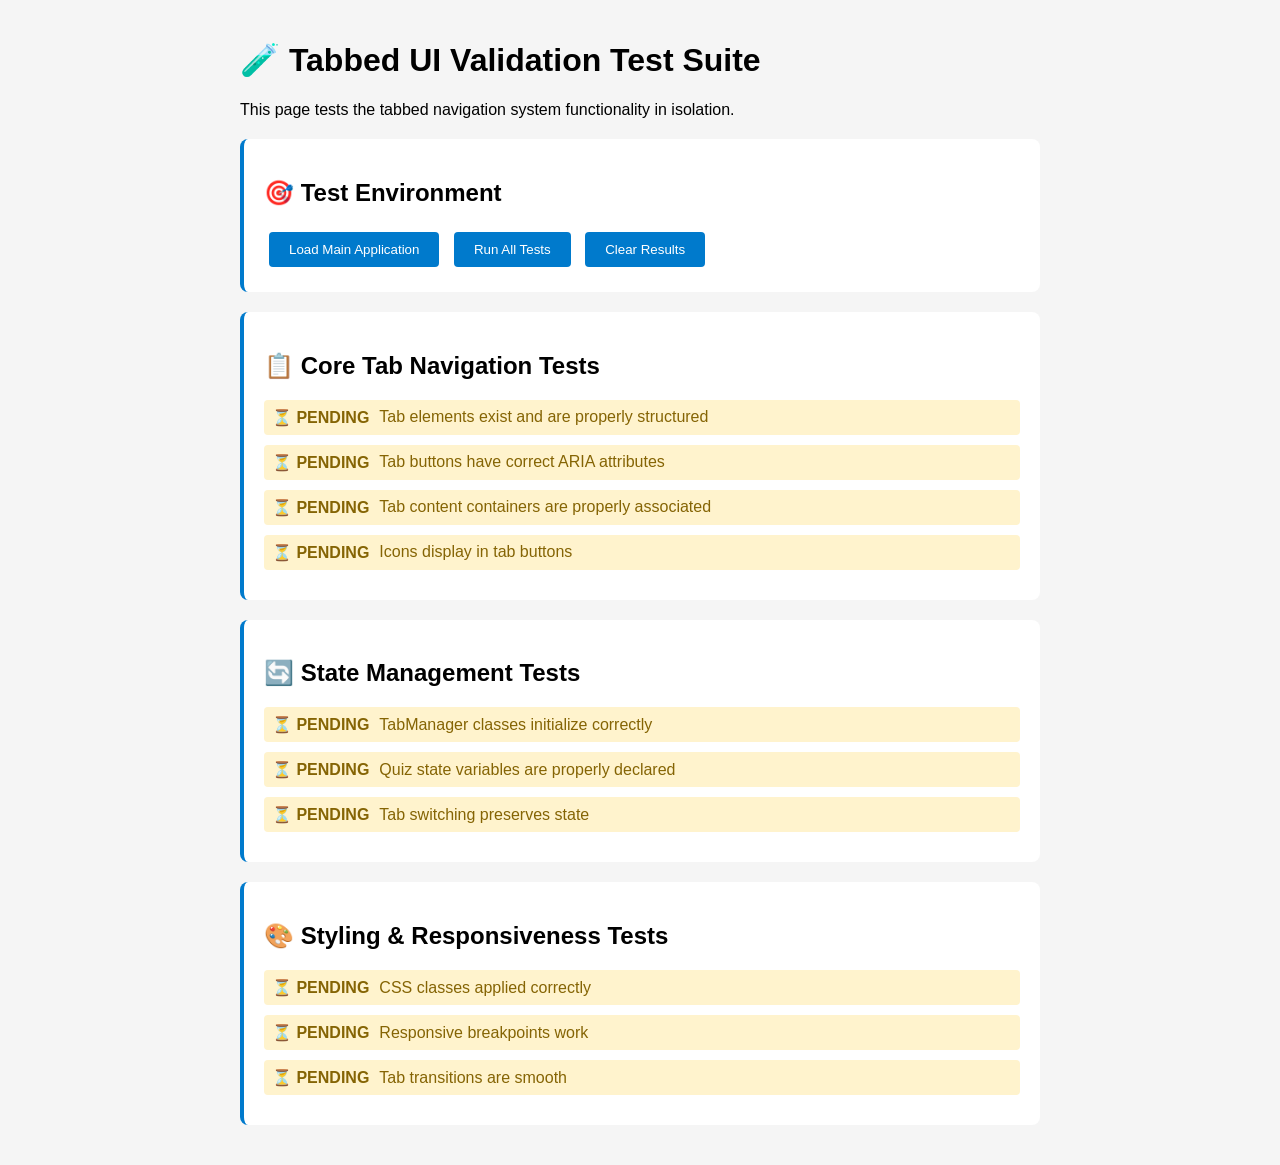
<file: test_validation.html>
<!DOCTYPE html>
<html lang="en">
<head>
    <meta charset="UTF-8">
    <meta name="viewport" content="width=device-width, initial-scale=1.0">
    <title>Tabbed UI Validation Test</title>
    <style>
        body {
            font-family: -apple-system, BlinkMacSystemFont, 'Segoe UI', Roboto, sans-serif;
            max-width: 800px;
            margin: 0 auto;
            padding: 20px;
            background: #f5f5f5;
        }
        .test-section {
            background: white;
            border-radius: 8px;
            padding: 20px;
            margin: 20px 0;
            border-left: 4px solid #007acc;
        }
        .test-case {
            display: flex;
            align-items: center;
            gap: 10px;
            margin: 10px 0;
            padding: 8px;
            border-radius: 4px;
        }
        .test-case.pass {
            background: #d4edda;
            color: #155724;
        }
        .test-case.fail {
            background: #f8d7da;
            color: #721c24;
        }
        .test-case.pending {
            background: #fff3cd;
            color: #856404;
        }
        .status {
            font-weight: bold;
            min-width: 60px;
        }
        button {
            background: #007acc;
            color: white;
            border: none;
            padding: 10px 20px;
            border-radius: 4px;
            cursor: pointer;
            margin: 5px;
        }
        button:hover {
            background: #005a99;
        }
        .results {
            background: #e9ecef;
            padding: 15px;
            border-radius: 4px;
            margin-top: 20px;
        }
        iframe {
            width: 100%;
            height: 600px;
            border: 2px solid #ddd;
            border-radius: 8px;
            margin: 20px 0;
        }
    </style>
</head>
<body>
    <h1>🧪 Tabbed UI Validation Test Suite</h1>
    <p>This page tests the tabbed navigation system functionality in isolation.</p>

    <div class="test-section">
        <h2>🎯 Test Environment</h2>
        <button onclick="loadMainApp()">Load Main Application</button>
        <button onclick="runAllTests()">Run All Tests</button>
        <button onclick="clearResults()">Clear Results</button>
    </div>

    <iframe id="testFrame" src="about:blank" style="display: none;"></iframe>

    <div class="test-section">
        <h2>📋 Core Tab Navigation Tests</h2>
        <div id="nav-tests">
            <div class="test-case pending">
                <span class="status">⏳ PENDING</span>
                <span>Tab elements exist and are properly structured</span>
            </div>
            <div class="test-case pending">
                <span class="status">⏳ PENDING</span>
                <span>Tab buttons have correct ARIA attributes</span>
            </div>
            <div class="test-case pending">
                <span class="status">⏳ PENDING</span>
                <span>Tab content containers are properly associated</span>
            </div>
            <div class="test-case pending">
                <span class="status">⏳ PENDING</span>
                <span>Icons display in tab buttons</span>
            </div>
        </div>
    </div>

    <div class="test-section">
        <h2>🔄 State Management Tests</h2>
        <div id="state-tests">
            <div class="test-case pending">
                <span class="status">⏳ PENDING</span>
                <span>TabManager classes initialize correctly</span>
            </div>
            <div class="test-case pending">
                <span class="status">⏳ PENDING</span>
                <span>Quiz state variables are properly declared</span>
            </div>
            <div class="test-case pending">
                <span class="status">⏳ PENDING</span>
                <span>Tab switching preserves state</span>
            </div>
        </div>
    </div>

    <div class="test-section">
        <h2>🎨 Styling & Responsiveness Tests</h2>
        <div id="style-tests">
            <div class="test-case pending">
                <span class="status">⏳ PENDING</span>
                <span>CSS classes applied correctly</span>
            </div>
            <div class="test-case pending">
                <span class="status">⏳ PENDING</span>
                <span>Responsive breakpoints work</span>
            </div>
            <div class="test-case pending">
                <span class="status">⏳ PENDING</span>
                <span>Tab transitions are smooth</span>
            </div>
        </div>
    </div>

    <div class="results" id="testResults" style="display: none;">
        <h3>📊 Test Results Summary</h3>
        <div id="resultsSummary"></div>
    </div>

    <script>
        let testFrame;
        let testResults = {
            pass: 0,
            fail: 0,
            total: 0
        };

        function loadMainApp() {
            testFrame = document.getElementById('testFrame');
            testFrame.style.display = 'block';
            testFrame.src = 'http://localhost:8000';
            
            setTimeout(() => {
                console.log('Main app loaded, starting tests...');
                runStructureTests();
            }, 2000);
        }

        function runAllTests() {
            console.log('🚀 Starting comprehensive test suite...');
            
            if (!testFrame || testFrame.src === 'about:blank') {
                alert('Please load the main application first!');
                return;
            }

            runStructureTests();
            setTimeout(() => runStateTests(), 1000);
            setTimeout(() => runStyleTests(), 2000);
            setTimeout(() => showResults(), 3000);
        }

        function runStructureTests() {
            console.log('📋 Running structure tests...');
            
            try {
                const frameDoc = testFrame.contentDocument || testFrame.contentWindow.document;
                
                // Test 1: Tab elements exist
                const resultsTabBar = frameDoc.getElementById('resultsTabBar');
                const historyTabBar = frameDoc.getElementById('historyTabBar');
                updateTestResult('nav-tests', 0, resultsTabBar && historyTabBar, 'Tab bars found');

                // Test 2: ARIA attributes
                const tabBtns = frameDoc.querySelectorAll('.tab-btn');
                const hasAria = Array.from(tabBtns).every(btn => 
                    btn.hasAttribute('role') && btn.hasAttribute('aria-selected')
                );
                updateTestResult('nav-tests', 1, hasAria && tabBtns.length >= 4, 'ARIA attributes present');

                // Test 3: Tab content containers
                const tabContents = frameDoc.querySelectorAll('.tab-content');
                updateTestResult('nav-tests', 2, tabContents.length >= 4, 'Tab content containers found');

                // Test 4: Icons in tabs
                const tabIcons = frameDoc.querySelectorAll('.tab-btn svg');
                updateTestResult('nav-tests', 3, tabIcons.length >= 4, 'Tab icons present');

            } catch (error) {
                console.error('Structure test error:', error);
                updateTestResult('nav-tests', 0, false, 'Error accessing frame content');
            }
        }

        function runStateTests() {
            console.log('🔄 Running state tests...');
            
            try {
                const frameWindow = testFrame.contentWindow;
                
                // Test 1: TabManager classes
                const hasTabManagers = frameWindow.resultsTabManager && frameWindow.historyTabManager;
                updateTestResult('state-tests', 0, hasTabManagers, 'TabManager instances created');

                // Test 2: Quiz state variables
                const hasQuizState = typeof frameWindow.quizAnswers !== 'undefined' && 
                                   typeof frameWindow.quizSubmitted !== 'undefined';
                updateTestResult('state-tests', 1, hasQuizState, 'Quiz state variables declared');

                // Test 3: Tab switching (simulate)
                if (frameWindow.resultsTabManager) {
                    const initialTab = frameWindow.resultsTabManager.getActiveTab();
                    updateTestResult('state-tests', 2, initialTab === 'summaryTab', 'Default tab state correct');
                }

            } catch (error) {
                console.error('State test error:', error);
                updateTestResult('state-tests', 0, false, 'Error accessing frame state');
            }
        }

        function runStyleTests() {
            console.log('🎨 Running style tests...');
            
            try {
                const frameDoc = testFrame.contentDocument || testFrame.contentWindow.document;
                
                // Test 1: CSS classes
                const hasTabBarClass = frameDoc.querySelector('.tab-bar') !== null;
                const hasTabBtnClass = frameDoc.querySelector('.tab-btn') !== null;
                updateTestResult('style-tests', 0, hasTabBarClass && hasTabBtnClass, 'CSS classes applied');

                // Test 2: Responsive styles (check for media queries)
                const styles = frameDoc.styleSheets;
                let hasResponsiveRules = false;
                try {
                    for (let sheet of styles) {
                        for (let rule of sheet.cssRules || []) {
                            if (rule.type === CSSRule.MEDIA_RULE) {
                                hasResponsiveRules = true;
                                break;
                            }
                        }
                    }
                } catch (e) {
                    hasResponsiveRules = true; // Assume present if can't access
                }
                updateTestResult('style-tests', 1, hasResponsiveRules, 'Responsive styles detected');

                // Test 3: Smooth transitions (check for transition CSS)
                const tabBtn = frameDoc.querySelector('.tab-btn');
                const hasTransition = tabBtn && getComputedStyle(tabBtn).transition !== 'all 0s ease 0s';
                updateTestResult('style-tests', 2, hasTransition, 'CSS transitions active');

            } catch (error) {
                console.error('Style test error:', error);
                updateTestResult('style-tests', 0, false, 'Error checking styles');
            }
        }

        function updateTestResult(sectionId, testIndex, passed, message) {
            const section = document.getElementById(sectionId);
            const testCase = section.children[testIndex];
            const statusSpan = testCase.querySelector('.status');
            const messageSpan = testCase.querySelector('span:last-child');
            
            testCase.className = 'test-case ' + (passed ? 'pass' : 'fail');
            statusSpan.textContent = passed ? '✅ PASS' : '❌ FAIL';
            messageSpan.textContent = message;
            
            testResults.total++;
            if (passed) testResults.pass++;
            else testResults.fail++;
        }

        function showResults() {
            const resultsDiv = document.getElementById('testResults');
            const summaryDiv = document.getElementById('resultsSummary');
            
            const passRate = Math.round((testResults.pass / testResults.total) * 100);
            
            summaryDiv.innerHTML = `
                <p><strong>Tests Completed:</strong> ${testResults.total}</p>
                <p><strong>Passed:</strong> ${testResults.pass}</p>
                <p><strong>Failed:</strong> ${testResults.fail}</p>
                <p><strong>Success Rate:</strong> ${passRate}%</p>
                <p><strong>Status:</strong> ${passRate >= 90 ? '🎉 Excellent' : passRate >= 70 ? '✅ Good' : '⚠️ Needs Attention'}</p>
            `;
            
            resultsDiv.style.display = 'block';
            console.log('📊 Test Results:', testResults);
        }

        function clearResults() {
            testResults = { pass: 0, fail: 0, total: 0 };
            
            // Reset all test cases to pending
            document.querySelectorAll('.test-case').forEach(testCase => {
                testCase.className = 'test-case pending';
                testCase.querySelector('.status').textContent = '⏳ PENDING';
            });
            
            document.getElementById('testResults').style.display = 'none';
            console.log('🧹 Test results cleared');
        }

        // Auto-load app if localhost is accessible
        window.addEventListener('load', () => {
            console.log('🔧 Test suite initialized');
            console.log('Click "Load Main Application" to begin testing');
        });
    </script>
</body>
</html>
</file>
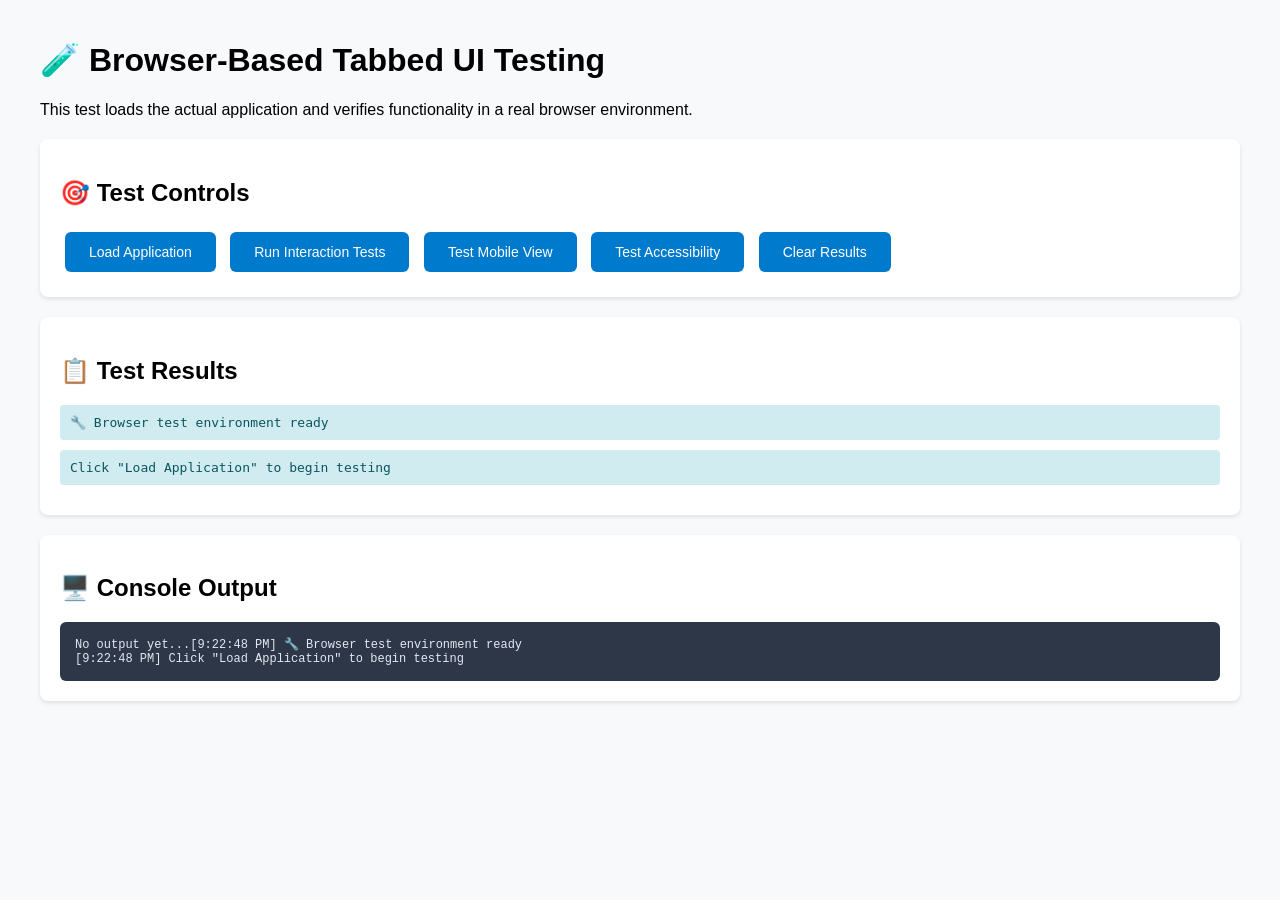
<file: frontend/browser_test.html>
<!DOCTYPE html>
<html lang="en">
<head>
    <meta charset="UTF-8">
    <meta name="viewport" content="width=device-width, initial-scale=1.0">
    <title>Browser Test - Tabbed UI</title>
    <style>
        body {
            font-family: -apple-system, BlinkMacSystemFont, 'Segoe UI', sans-serif;
            max-width: 1200px;
            margin: 0 auto;
            padding: 20px;
            background: #f8f9fa;
        }
        .test-panel {
            background: white;
            border-radius: 8px;
            padding: 20px;
            margin: 20px 0;
            box-shadow: 0 2px 4px rgba(0,0,0,0.1);
        }
        .test-button {
            background: #007acc;
            color: white;
            border: none;
            padding: 12px 24px;
            border-radius: 6px;
            cursor: pointer;
            margin: 5px;
            font-size: 14px;
        }
        .test-button:hover {
            background: #005a99;
        }
        .test-result {
            padding: 10px;
            margin: 10px 0;
            border-radius: 4px;
            font-family: monospace;
        }
        .pass { background: #d4edda; color: #155724; }
        .fail { background: #f8d7da; color: #721c24; }
        .info { background: #d1ecf1; color: #0c5460; }
        iframe {
            width: 100%;
            height: 400px;
            border: 2px solid #ddd;
            border-radius: 8px;
            margin: 20px 0;
        }
        .console-output {
            background: #2d3748;
            color: #e2e8f0;
            padding: 15px;
            border-radius: 6px;
            font-family: 'Courier New', monospace;
            font-size: 12px;
            white-space: pre-wrap;
            max-height: 200px;
            overflow-y: auto;
        }
    </style>
</head>
<body>
    <h1>🧪 Browser-Based Tabbed UI Testing</h1>
    <p>This test loads the actual application and verifies functionality in a real browser environment.</p>

    <div class="test-panel">
        <h2>🎯 Test Controls</h2>
        <button class="test-button" onclick="loadApp()">Load Application</button>
        <button class="test-button" onclick="runInteractionTests()">Run Interaction Tests</button>
        <button class="test-button" onclick="testMobileView()">Test Mobile View</button>
        <button class="test-button" onclick="testAccessibility()">Test Accessibility</button>
        <button class="test-button" onclick="clearResults()">Clear Results</button>
    </div>

    <iframe id="appFrame" src="about:blank" style="display: none;"></iframe>

    <div class="test-panel">
        <h2>📋 Test Results</h2>
        <div id="testResults"></div>
    </div>

    <div class="test-panel">
        <h2>🖥️ Console Output</h2>
        <div class="console-output" id="consoleOutput">No output yet...</div>
    </div>

    <script>
        let appFrame;
        let testResults = [];

        function log(message, type = 'info') {
            const timestamp = new Date().toLocaleTimeString();
            const consoleOutput = document.getElementById('consoleOutput');
            consoleOutput.textContent += `[${timestamp}] ${message}\n`;
            consoleOutput.scrollTop = consoleOutput.scrollHeight;
            
            // Add to results
            addResult(message, type);
        }

        function addResult(message, type) {
            const resultsDiv = document.getElementById('testResults');
            const resultDiv = document.createElement('div');
            resultDiv.className = `test-result ${type}`;
            resultDiv.textContent = message;
            resultsDiv.appendChild(resultDiv);
        }

        function loadApp() {
            log('Loading main application...');
            appFrame = document.getElementById('appFrame');
            appFrame.style.display = 'block';
            appFrame.src = './index.html';
            
            appFrame.onload = () => {
                log('✓ Application loaded successfully', 'pass');
                setTimeout(validateInitialState, 1000);
            };
            
            appFrame.onerror = () => {
                log('✗ Failed to load application', 'fail');
            };
        }

        function validateInitialState() {
            try {
                const frameDoc = appFrame.contentDocument;
                const frameWindow = appFrame.contentWindow;
                
                log('🔍 Validating initial state...');
                
                // Check DOM structure
                const resultsTabBar = frameDoc.getElementById('resultsTabBar');
                if (resultsTabBar) {
                    log('✓ Results tab bar found', 'pass');
                } else {
                    log('✗ Results tab bar not found', 'fail');
                }
                
                const historyTabBar = frameDoc.getElementById('historyTabBar');
                if (historyTabBar) {
                    log('✓ History tab bar found', 'pass');
                } else {
                    log('✗ History tab bar not found', 'fail');
                }
                
                // Check JavaScript objects
                if (frameWindow.resultsTabManager) {
                    log('✓ Results TabManager initialized', 'pass');
                } else {
                    log('✗ Results TabManager not found', 'fail');
                }
                
                if (frameWindow.historyTabManager) {
                    log('✓ History TabManager initialized', 'pass');
                } else {
                    log('✗ History TabManager not found', 'fail');
                }
                
                // Check initial tab state
                const activeTab = frameDoc.querySelector('.tab-btn.active');
                if (activeTab) {
                    log(`✓ Initial active tab: ${activeTab.textContent.trim()}`, 'pass');
                } else {
                    log('✗ No active tab found', 'fail');
                }
                
            } catch (error) {
                log(`✗ Validation error: ${error.message}`, 'fail');
            }
        }

        function runInteractionTests() {
            if (!appFrame || appFrame.src === 'about:blank') {
                log('⚠️ Load application first', 'fail');
                return;
            }
            
            log('🔄 Running interaction tests...');
            
            try {
                const frameDoc = appFrame.contentDocument;
                const frameWindow = appFrame.contentWindow;
                
                // Test 1: Tab clicking
                const quizTabBtn = frameDoc.getElementById('quizTabBtn');
                if (quizTabBtn) {
                    log('🖱️ Testing tab click...');
                    quizTabBtn.click();
                    
                    setTimeout(() => {
                        const isActive = quizTabBtn.classList.contains('active');
                        if (isActive) {
                            log('✓ Quiz tab activation works', 'pass');
                        } else {
                            log('✗ Quiz tab activation failed', 'fail');
                        }
                    }, 100);
                }
                
                // Test 2: Tab content switching
                setTimeout(() => {
                    const quizTab = frameDoc.getElementById('quizTab');
                    const summaryTab = frameDoc.getElementById('summaryTab');
                    
                    const quizVisible = !quizTab.classList.contains('hidden');
                    const summaryHidden = summaryTab.classList.contains('hidden');
                    
                    if (quizVisible && summaryHidden) {
                        log('✓ Tab content switching works', 'pass');
                    } else {
                        log('✗ Tab content switching failed', 'fail');
                    }
                }, 200);
                
                // Test 3: Switch back to summary
                setTimeout(() => {
                    const summaryTabBtn = frameDoc.getElementById('summaryTabBtn');
                    if (summaryTabBtn) {
                        log('🖱️ Testing return to summary tab...');
                        summaryTabBtn.click();
                    }
                }, 300);
                
                setTimeout(() => {
                    const summaryTabBtn = frameDoc.getElementById('summaryTabBtn');
                    const isActive = summaryTabBtn.classList.contains('active');
                    if (isActive) {
                        log('✓ Summary tab reactivation works', 'pass');
                    } else {
                        log('✗ Summary tab reactivation failed', 'fail');
                    }
                }, 400);
                
            } catch (error) {
                log(`✗ Interaction test error: ${error.message}`, 'fail');
            }
        }

        function testMobileView() {
            log('📱 Testing mobile responsiveness...');
            
            if (!appFrame) {
                log('⚠️ Load application first', 'fail');
                return;
            }
            
            // Simulate mobile viewport
            appFrame.style.width = '375px';
            appFrame.style.height = '667px';
            
            setTimeout(() => {
                try {
                    const frameDoc = appFrame.contentDocument;
                    const tabBtns = frameDoc.querySelectorAll('.tab-btn');
                    
                    let responsiveStyles = 0;
                    tabBtns.forEach(btn => {
                        const styles = frameDoc.defaultView.getComputedStyle(btn);
                        if (parseInt(styles.padding) < 20) { // Smaller padding on mobile
                            responsiveStyles++;
                        }
                    });
                    
                    if (responsiveStyles > 0) {
                        log('✓ Mobile responsive styles detected', 'pass');
                    } else {
                        log('? Mobile styles not clearly detected', 'info');
                    }
                    
                } catch (error) {
                    log(`✗ Mobile test error: ${error.message}`, 'fail');
                }
                
                // Reset iframe size
                setTimeout(() => {
                    appFrame.style.width = '100%';
                    appFrame.style.height = '400px';
                    log('📱 Mobile test complete, viewport reset');
                }, 1000);
            }, 500);
        }

        function testAccessibility() {
            log('♿ Testing accessibility features...');
            
            if (!appFrame) {
                log('⚠️ Load application first', 'fail');
                return;
            }
            
            try {
                const frameDoc = appFrame.contentDocument;
                
                // Check ARIA attributes
                const tabButtons = frameDoc.querySelectorAll('.tab-btn[role="tab"]');
                if (tabButtons.length >= 4) {
                    log(`✓ Found ${tabButtons.length} tab elements with role="tab"`, 'pass');
                } else {
                    log('✗ Missing role="tab" attributes', 'fail');
                }
                
                // Check aria-selected
                const selectedTabs = frameDoc.querySelectorAll('.tab-btn[aria-selected="true"]');
                if (selectedTabs.length > 0) {
                    log(`✓ Found ${selectedTabs.length} tabs with aria-selected="true"`, 'pass');
                } else {
                    log('✗ Missing aria-selected attributes', 'fail');
                }
                
                // Check tabpanel roles
                const tabPanels = frameDoc.querySelectorAll('[role="tabpanel"]');
                if (tabPanels.length >= 4) {
                    log(`✓ Found ${tabPanels.length} tabpanel elements`, 'pass');
                } else {
                    log('✗ Missing tabpanel roles', 'fail');
                }
                
                // Test keyboard navigation
                const firstTab = frameDoc.querySelector('.tab-btn');
                if (firstTab) {
                    log('⌨️ Testing keyboard focus...');
                    firstTab.focus();
                    
                    setTimeout(() => {
                        if (frameDoc.activeElement === firstTab) {
                            log('✓ Keyboard focus works', 'pass');
                        } else {
                            log('? Keyboard focus test inconclusive', 'info');
                        }
                    }, 100);
                }
                
            } catch (error) {
                log(`✗ Accessibility test error: ${error.message}`, 'fail');
            }
        }

        function clearResults() {
            document.getElementById('testResults').innerHTML = '';
            document.getElementById('consoleOutput').textContent = 'Console cleared...\n';
            testResults = [];
            log('🧹 Results cleared');
        }

        // Initialize
        log('🔧 Browser test environment ready');
        log('Click "Load Application" to begin testing');
    </script>
</body>
</html>
</file>
